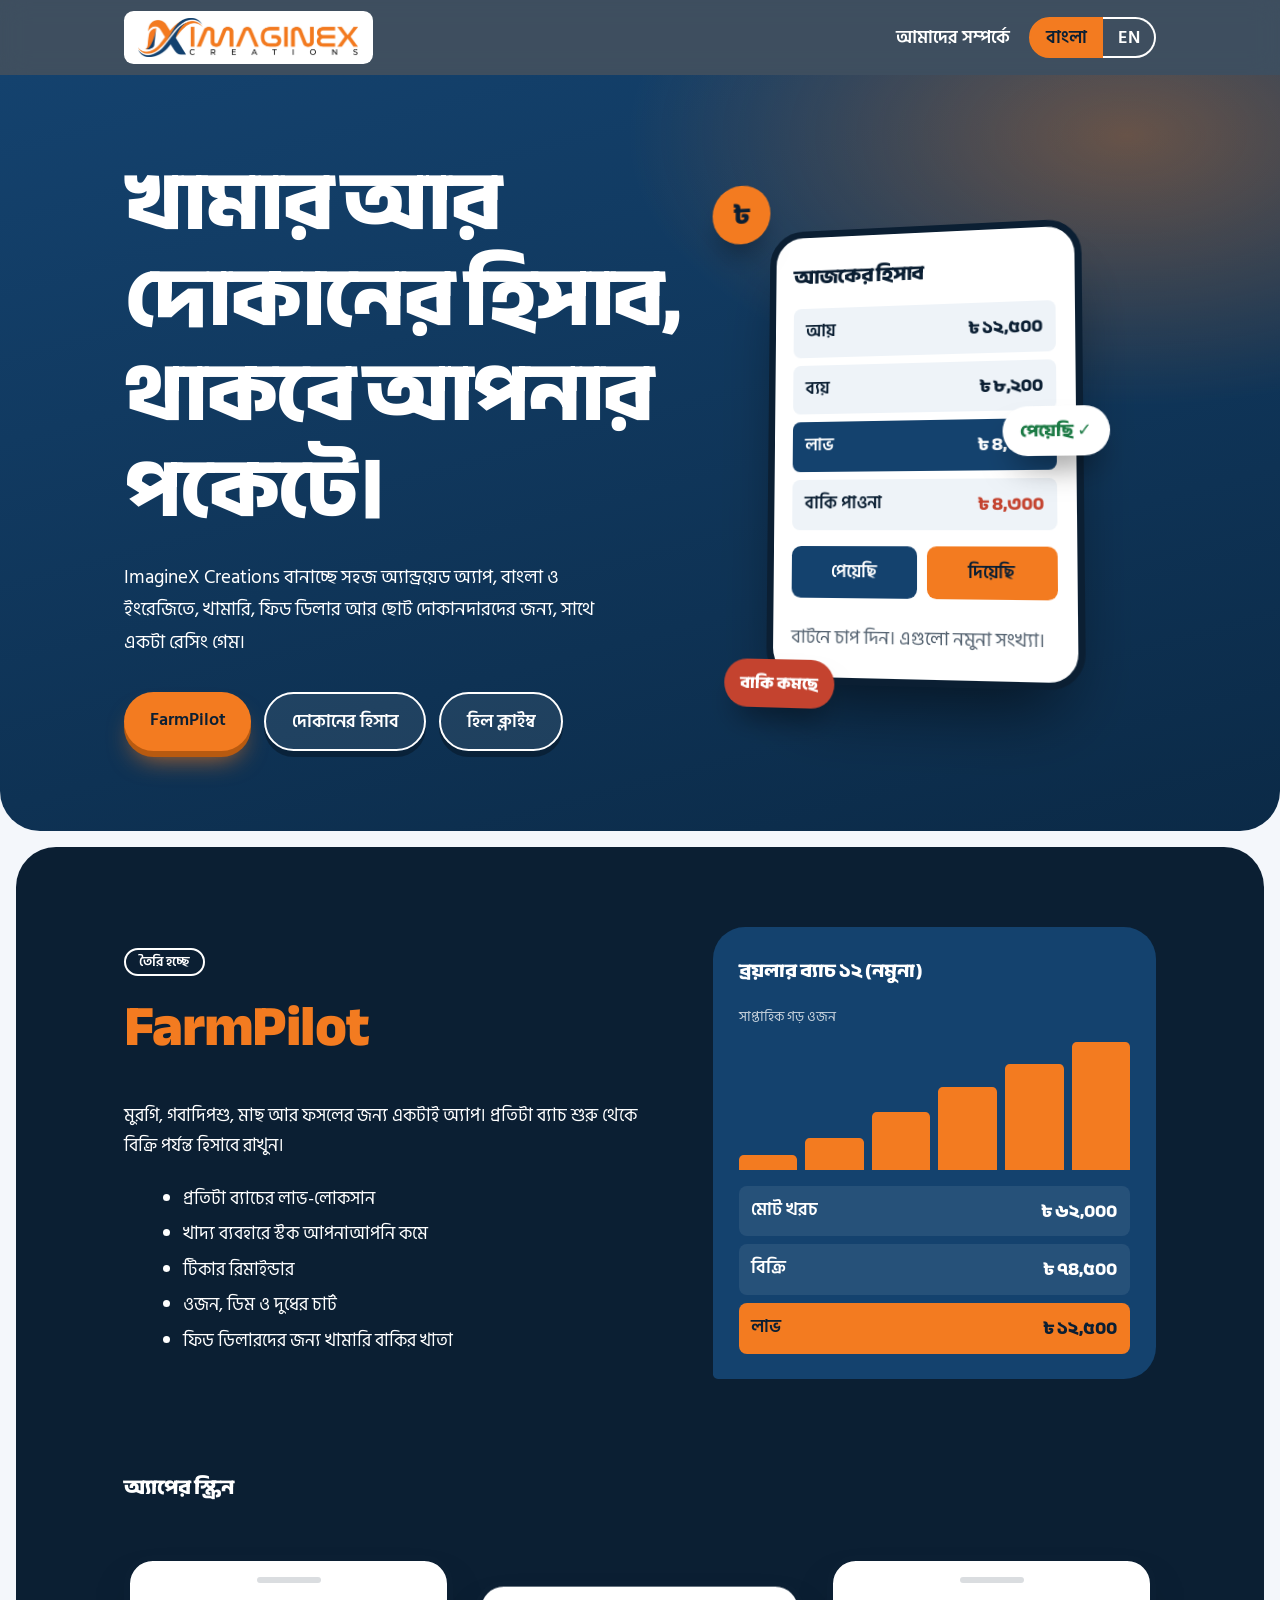
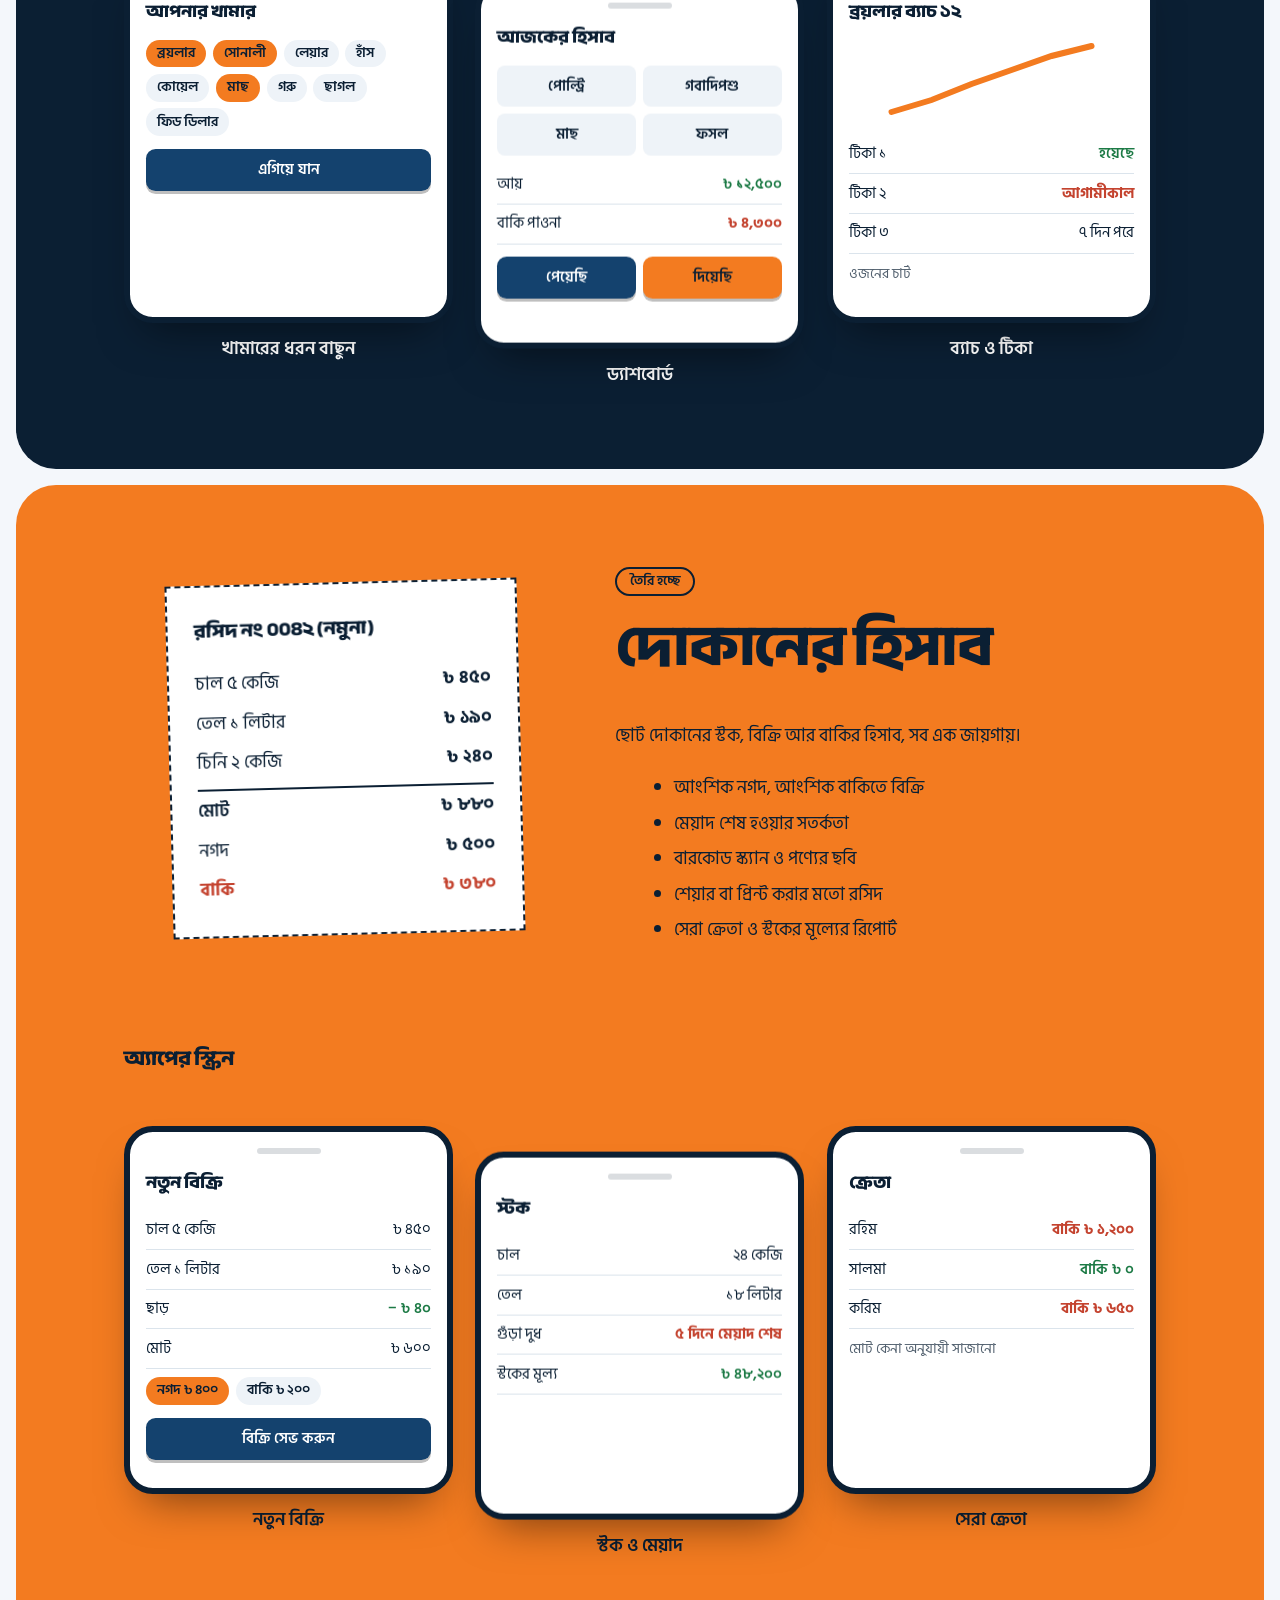
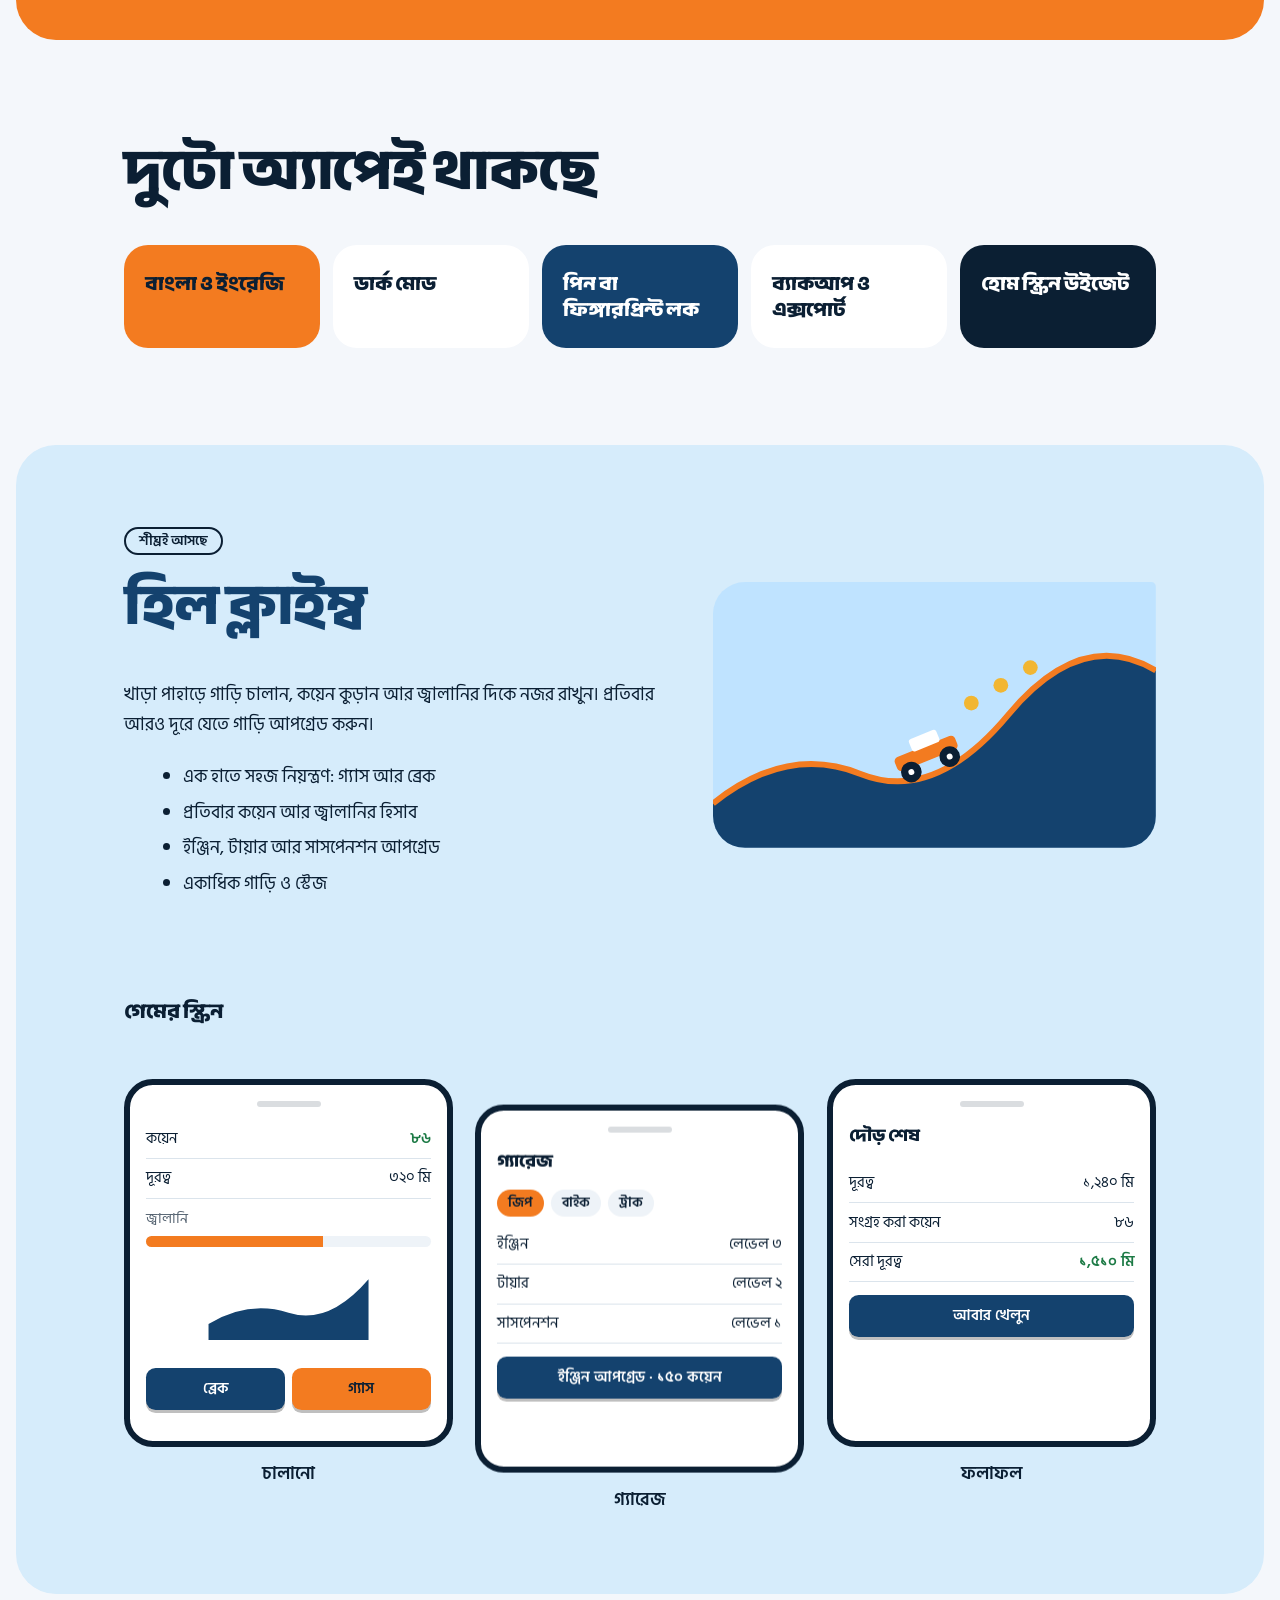
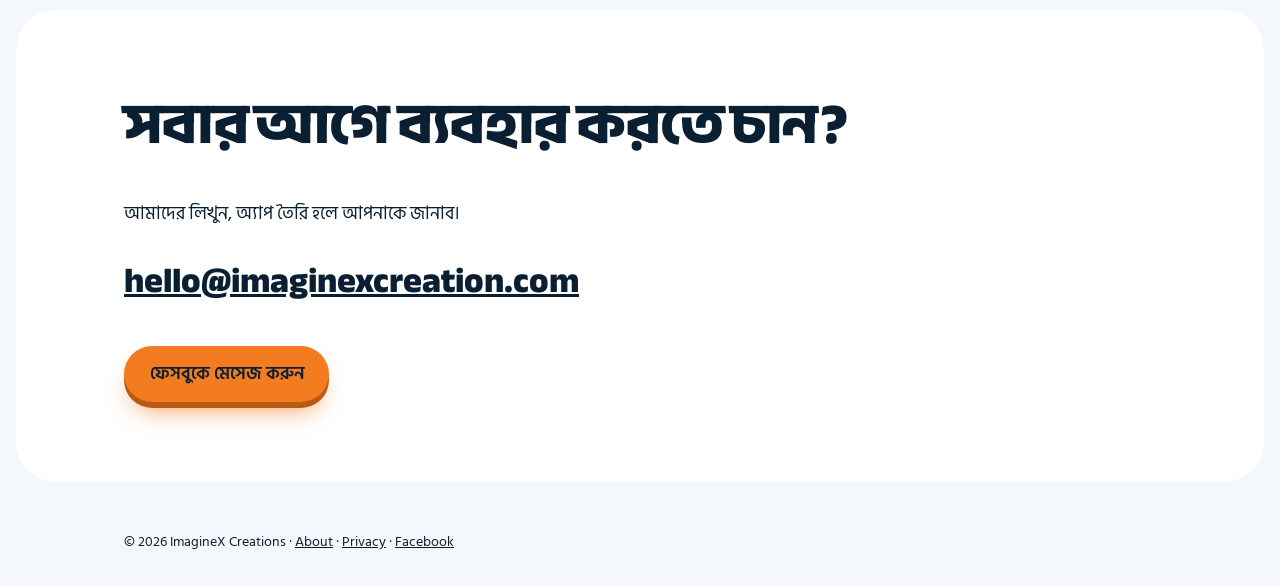
<file: index.html>
<!DOCTYPE html>
<html lang="bn">
<head>
<meta charset="utf-8">
<meta name="viewport" content="width=device-width, initial-scale=1">
<title>ImagineX Creations | Farm and shop apps in Bangla</title>
<meta name="description" content="ImagineX Creations builds simple Android apps in Bangla and English for farmers, feed dealers and small shopkeepers.">
<link rel="canonical" href="https://imaginexcreation.com/">
<meta property="og:type" content="website">
<meta property="og:site_name" content="ImagineX Creations">
<meta property="og:title" content="ImagineX Creations | Farm and shop apps in Bangla">
<meta property="og:description" content="ImagineX Creations builds simple Android apps in Bangla and English for farmers, feed dealers and small shopkeepers.">
<meta property="og:url" content="https://imaginexcreation.com/">
<meta property="og:image" content="https://imaginexcreation.com/og-image.png">
<meta name="twitter:card" content="summary_large_image">
<script type="application/ld+json">{"@context": "https://schema.org", "@type": "Organization", "name": "ImagineX Creations", "url": "https://imaginexcreation.com", "logo": "https://imaginexcreation.com/logo.png", "sameAs": ["https://www.facebook.com/profile.php?id=61564806579730"]}</script>
<link rel="icon" type="image/png" href="/favicon.png">
<link rel="apple-touch-icon" href="/icon-192.png">
<link rel="manifest" href="/site.webmanifest">
<meta name="theme-color" content="#14426e">
<link rel="preconnect" href="https://fonts.googleapis.com">
<link rel="preconnect" href="https://fonts.gstatic.com" crossorigin>
<link href="https://fonts.googleapis.com/css2?family=Anek+Bangla:wght@500;800&family=Hind+Siliguri:wght@400;600&display=swap" rel="stylesheet">
<link rel="stylesheet" href="style.css">
</head>
<body>
<a class="skip" href="#main">Skip to content</a>
<div class="top"><div class="wrap">
  <header>
   <a class="logo" href="#" aria-label="ImagineX Creations"><img src="logo.png" alt="ImagineX Creations"></a>
   <div class="hr"><a href="about.html" data-bn="আমাদের সম্পর্কে">About</a><div class="lang" role="group" aria-label="Language"><button id="bn" aria-pressed="true">বাংলা</button><button id="en" aria-pressed="false">EN</button></div></div>
  </header>
 </div></div>
<div class="hero" id="main">
 <div class="wrap">
  <div>
   <div>
    <h1 data-bn="খামার আর দোকানের হিসাব, থাকবে আপনার পকেটে।">Farm and shop accounts, in your pocket.</h1>
    <p data-bn="ImagineX Creations বানাচ্ছে সহজ অ্যান্ড্রয়েড অ্যাপ, বাংলা ও ইংরেজিতে, খামারি, ফিড ডিলার আর ছোট দোকানদারদের জন্য, সাথে একটা রেসিং গেম।">ImagineX Creations builds simple Android apps in Bangla and English for farmers, feed dealers and small shopkeepers, plus a racing game.</p>
    <div class="ctas"><a class="btn" href="#farmpilot">FarmPilot</a><a class="btn alt" href="#dokan" data-bn="দোকানের হিসাব">Dokaner Hisab</a><a class="btn alt" href="#hillclimb" data-bn="হিল ক্লাইম্ব">Hill Climb</a></div>
   </div>
   <div>
    <div class="stage"><div class="rig"><div class="phone">
     <h2 data-bn="আজকের হিসাব">Today</h2>
     <dl aria-live="polite">
      <div><dt data-bn="আয়">Income</dt><dd id="inc"></dd></div>
      <div><dt data-bn="ব্যয়">Expense</dt><dd id="exp"></dd></div>
      <div class="pf"><dt data-bn="লাভ">Profit</dt><dd id="pro"></dd></div>
      <div class="due"><dt data-bn="বাকি পাওনা">Due from customers</dt><dd id="due"></dd></div>
     </dl>
     <div class="acts"><button id="rec" data-bn="পেয়েছি">Received</button><button id="pay" data-bn="দিয়েছি">Paid</button></div>
     <p class="hint" data-bn="বাটনে চাপ দিন। এগুলো নমুনা সংখ্যা।">Tap the buttons. These are sample numbers.</p>
    </div>
     <div class="fl f1" aria-hidden="true">৳</div>
     <div class="fl f2" aria-hidden="true" data-bn="পেয়েছি ✓">Received ✓</div>
     <div class="fl f3" aria-hidden="true" data-bn="বাকি কমছে">Baki down</div>
    </div></div>
   </div>
  </div>
 </div>
</div>

<section id="farmpilot" class="pro farm">
 <div class="wrap split">
  <div>
   <span class="tag" data-bn="তৈরি হচ্ছে">In development</span>
   <h3 class="big">FarmPilot</h3>
   <p data-bn="মুরগি, গবাদিপশু, মাছ আর ফসলের জন্য একটাই অ্যাপ। প্রতিটা ব্যাচ শুরু থেকে বিক্রি পর্যন্ত হিসাবে রাখুন।">One app for poultry, livestock, fish and crops. Track every batch from the first day to the sale.</p>
   <ul class="feat">
    <li data-bn="প্রতিটা ব্যাচের লাভ-লোকসান">Profit and loss for each batch</li>
    <li data-bn="খাদ্য ব্যবহারে স্টক আপনাআপনি কমে">Feed use that reduces stock</li>
    <li data-bn="টিকার রিমাইন্ডার">Vaccine reminders</li>
    <li data-bn="ওজন, ডিম ও দুধের চার্ট">Weight, egg and milk charts</li>
    <li data-bn="ফিড ডিলারদের জন্য খামারি বাকির খাতা">Farmer baki ledger for feed dealers</li>
   </ul>
  </div>
  <div class="vis">
   <h4 data-bn="ব্রয়লার ব্যাচ ১২ (নমুনা)">Broiler batch 12 (sample)</h4>
   <p class="cap" data-bn="সাপ্তাহিক গড় ওজন">Average weight by week</p>
   <div class="bars" aria-hidden="true"><i style="height:12%"></i><i style="height:25%"></i><i style="height:45%"></i><i style="height:65%"></i><i style="height:83%"></i><i style="height:100%"></i></div>
   <dl>
    <div><dt data-bn="মোট খরচ">Total cost</dt><dd data-bn="৳ ৬২,০০০">৳ 62,000</dd></div>
    <div><dt data-bn="বিক্রি">Sales</dt><dd data-bn="৳ ৭৪,৫০০">৳ 74,500</dd></div>
    <div class="pf"><dt data-bn="লাভ">Profit</dt><dd data-bn="৳ ১২,৫০০">৳ 12,500</dd></div>
   </dl>
  </div>
  <h4 class="sub" data-bn="অ্যাপের স্ক্রিন">App screens</h4>
  <div class="screens">
   <figure><div class="scr"><h5 data-bn="আপনার খামার">Your farm</h5>
    <div class="chips"><span class="on" data-bn="ব্রয়লার">Broiler</span><span class="on" data-bn="সোনালী">Sonali</span><span data-bn="লেয়ার">Layer</span><span data-bn="হাঁস">Duck</span><span data-bn="কোয়েল">Quail</span><span class="on" data-bn="মাছ">Fish</span><span data-bn="গরু">Cattle</span><span data-bn="ছাগল">Goat</span><span data-bn="ফিড ডিলার">Feed dealer</span></div><span class="go" data-bn="এগিয়ে যান">Continue</span></div>
    <figcaption data-bn="খামারের ধরন বাছুন">Choose farm types</figcaption></figure>
   <figure><div class="scr"><h5 data-bn="আজকের হিসাব">Today</h5>
    <div class="tiles"><div data-bn="পোল্ট্রি">Poultry</div><div data-bn="গবাদিপশু">Livestock</div><div data-bn="মাছ">Fish</div><div data-bn="ফসল">Crops</div></div>
    <div class="li"><span data-bn="আয়">Income</span><span class="ok" data-bn="৳ ১২,৫০০">৳ 12,500</span></div><div class="li"><span data-bn="বাকি পাওনা">Due</span><span class="warn" data-bn="৳ ৪,৩০০">৳ 4,300</span></div>
    <div class="two"><span class="go" data-bn="পেয়েছি">Received</span><span class="go y" data-bn="দিয়েছি">Paid</span></div></div>
    <figcaption data-bn="ড্যাশবোর্ড">Dashboard</figcaption></figure>
   <figure><div class="scr"><h5 data-bn="ব্রয়লার ব্যাচ ১২">Broiler batch 12</h5>
    <svg viewBox="0 0 100 40" role="img" aria-label="Weight chart"><polyline points="0,36 20,30 40,22 60,15 80,8 100,3" fill="none" stroke="#f37b20" stroke-width="3" stroke-linecap="round"/></svg>
    <div class="li"><span data-bn="টিকা ১">Vaccine 1</span><span class="ok" data-bn="হয়েছে">Done</span></div><div class="li"><span data-bn="টিকা ২">Vaccine 2</span><span class="warn" data-bn="আগামীকাল">Tomorrow</span></div><div class="li"><span data-bn="টিকা ৩">Vaccine 3</span><span data-bn="৭ দিন পরে">In 7 days</span></div><p class="cap" data-bn="ওজনের চার্ট">Weight chart</p></div>
    <figcaption data-bn="ব্যাচ ও টিকা">Batch and vaccines</figcaption></figure>
  </div>
 </div>
</section>

<section id="dokan" class="pro dokan">
 <div class="wrap split">
  <div class="receipt">
   <h4 data-bn="রসিদ নং ০০৪২ (নমুনা)">Receipt no. 0042 (sample)</h4>
   <div class="row"><span data-bn="চাল ৫ কেজি">Rice 5 kg</span><b data-bn="৳ ৪৫০">৳ 450</b></div>
   <div class="row"><span data-bn="তেল ১ লিটার">Oil 1 L</span><b data-bn="৳ ১৯০">৳ 190</b></div>
   <div class="row"><span data-bn="চিনি ২ কেজি">Sugar 2 kg</span><b data-bn="৳ ২৪০">৳ 240</b></div>
   <div class="row tot"><span data-bn="মোট">Total</span><b data-bn="৳ ৮৮০">৳ 880</b></div>
   <div class="row"><span data-bn="নগদ">Paid in cash</span><b data-bn="৳ ৫০০">৳ 500</b></div>
   <div class="row due"><span data-bn="বাকি">Baki</span><b data-bn="৳ ৩৮০">৳ 380</b></div>
  </div>
  <div>
   <span class="tag" data-bn="তৈরি হচ্ছে">In development</span>
   <h3 class="big" data-bn="দোকানের হিসাব">Dokaner Hisab</h3>
   <p data-bn="ছোট দোকানের স্টক, বিক্রি আর বাকির হিসাব, সব এক জায়গায়।">Stock, sales and baki for a small shop, all in one place.</p>
   <ul class="feat">
    <li data-bn="আংশিক নগদ, আংশিক বাকিতে বিক্রি">Part cash, part baki sales</li>
    <li data-bn="মেয়াদ শেষ হওয়ার সতর্কতা">Expiry date alerts</li>
    <li data-bn="বারকোড স্ক্যান ও পণ্যের ছবি">Barcode scan and product photos</li>
    <li data-bn="শেয়ার বা প্রিন্ট করার মতো রসিদ">Receipts you can share or print</li>
    <li data-bn="সেরা ক্রেতা ও স্টকের মূল্যের রিপোর্ট">Best customers and stock value report</li>
   </ul>
  </div>
  <h4 class="sub" data-bn="অ্যাপের স্ক্রিন">App screens</h4>
  <div class="screens">
   <figure><div class="scr"><h5 data-bn="নতুন বিক্রি">New sale</h5>
    <div class="li"><span data-bn="চাল ৫ কেজি">Rice 5 kg</span><span data-bn="৳ ৪৫০">৳ 450</span></div><div class="li"><span data-bn="তেল ১ লিটার">Oil 1 L</span><span data-bn="৳ ১৯০">৳ 190</span></div><div class="li"><span data-bn="ছাড়">Discount</span><span class="ok" data-bn="− ৳ ৪০">− ৳ 40</span></div><div class="li"><span data-bn="মোট">Total</span><span data-bn="৳ ৬০০">৳ 600</span></div>
    <div class="chips"><span class="on" data-bn="নগদ ৳ ৪০০">Cash ৳ 400</span><span data-bn="বাকি ৳ ২০০">Baki ৳ 200</span></div><span class="go" data-bn="বিক্রি সেভ করুন">Save sale</span></div>
    <figcaption data-bn="নতুন বিক্রি">New sale</figcaption></figure>
   <figure><div class="scr"><h5 data-bn="স্টক">Stock</h5>
    <div class="li"><span data-bn="চাল">Rice</span><span data-bn="২৪ কেজি">24 kg</span></div><div class="li"><span data-bn="তেল">Oil</span><span data-bn="১৮ লিটার">18 L</span></div><div class="li"><span data-bn="গুঁড়া দুধ">Milk powder</span><span class="warn" data-bn="৫ দিনে মেয়াদ শেষ">Expires in 5 days</span></div><div class="li"><span data-bn="স্টকের মূল্য">Stock value</span><span class="ok" data-bn="৳ ৪৮,২০০">৳ 48,200</span></div></div>
    <figcaption data-bn="স্টক ও মেয়াদ">Stock and expiry</figcaption></figure>
   <figure><div class="scr"><h5 data-bn="ক্রেতা">Customers</h5>
    <div class="li"><span data-bn="রহিম">Rahim</span><span class="warn" data-bn="বাকি ৳ ১,২০০">Baki ৳ 1,200</span></div><div class="li"><span data-bn="সালমা">Salma</span><span class="ok" data-bn="বাকি ৳ ০">Baki ৳ 0</span></div><div class="li"><span data-bn="করিম">Karim</span><span class="warn" data-bn="বাকি ৳ ৬৫০">Baki ৳ 650</span></div><p class="cap" data-bn="মোট কেনা অনুযায়ী সাজানো">Sorted by total purchases</p></div>
    <figcaption data-bn="সেরা ক্রেতা">Best customers</figcaption></figure>
  </div>
 </div>
</section>

<section class="both">
 <div class="wrap">
  <h3 class="big" data-bn="দুটো অ্যাপেই থাকছে">In both apps</h3>
  <ul>
   <li data-bn="বাংলা ও ইংরেজি">Bangla and English</li>
   <li data-bn="ডার্ক মোড">Dark mode</li>
   <li data-bn="পিন বা ফিঙ্গারপ্রিন্ট লক">PIN or fingerprint lock</li>
   <li data-bn="ব্যাকআপ ও এক্সপোর্ট">Backup and export</li>
   <li data-bn="হোম স্ক্রিন উইজেট">Home screen widget</li>
  </ul>
 </div>
</section>

<section id="hillclimb" class="pro game">
 <div class="wrap split">
  <div>
   <span class="tag" data-bn="শীঘ্রই আসছে">Coming soon</span>
   <h3 class="big" data-bn="হিল ক্লাইম্ব">Hill Climb</h3>
   <p data-bn="খাড়া পাহাড়ে গাড়ি চালান, কয়েন কুড়ান আর জ্বালানির দিকে নজর রাখুন। প্রতিবার আরও দূরে যেতে গাড়ি আপগ্রেড করুন।">Drive up steep hills, collect coins and keep an eye on your fuel. Upgrade your vehicle to go further on every run.</p>
   <ul class="feat">
    <li data-bn="এক হাতে সহজ নিয়ন্ত্রণ: গ্যাস আর ব্রেক">Simple one-hand controls: gas and brake</li><li data-bn="প্রতিবার কয়েন আর জ্বালানির হিসাব">Coins and fuel to manage on every run</li><li data-bn="ইঞ্জিন, টায়ার আর সাসপেনশন আপগ্রেড">Upgrade engine, tires and suspension</li><li data-bn="একাধিক গাড়ি ও স্টেজ">Several vehicles and stages</li>
   </ul>
  </div>
  <div><svg class="scene" viewBox="0 0 300 180" role="img" aria-label="Hill Climb scene">
    <rect width="300" height="180" fill="#bfe3ff"/>
    <path d="M0 150 Q50 110 100 130 T200 90 T300 60 V180 H0Z" fill="#14426e"/>
    <path d="M0 150 Q50 110 100 130 T200 90 T300 60" fill="none" stroke="#f37b20" stroke-width="4"/>
    <circle cx="175" cy="82" r="5" fill="#f2b632"/><circle cx="195" cy="70" r="5" fill="#f2b632"/><circle cx="215" cy="58" r="5" fill="#f2b632"/>
    <g transform="translate(150 130) rotate(-22)"><rect x="-22" y="-20" width="44" height="10" rx="3" fill="#f37b20"/><rect x="-8" y="-28" width="20" height="9" rx="2" fill="#fff"/><circle cx="-14" cy="-7" r="7" fill="#0b1f33"/><circle cx="14" cy="-7" r="7" fill="#0b1f33"/><circle cx="-14" cy="-7" r="2" fill="#fff"/><circle cx="14" cy="-7" r="2" fill="#fff"/></g>
   </svg></div>
  <h4 class="sub" data-bn="গেমের স্ক্রিন">Game screens</h4>
  <div class="screens">
   <figure><div class="scr">
    <div class="li"><span data-bn="কয়েন">Coins</span><span class="ok" data-bn="৮৬">86</span></div><div class="li"><span data-bn="দূরত্ব">Distance</span><span data-bn="৩২০ মি">320 m</span></div>
    <p class="cap" data-bn="জ্বালানি">Fuel</p><div class="bar"><i style="width:62%"></i></div>
    <svg viewBox="0 0 100 50" aria-hidden="true"><path d="M0 40 Q25 25 50 33 T100 12 V50 H0Z" fill="#14426e"/></svg>
    <div class="two"><span class="go" data-bn="ব্রেক">Brake</span><span class="go y" data-bn="গ্যাস">Gas</span></div></div>
    <figcaption data-bn="চালানো">Driving</figcaption></figure>
   <figure><div class="scr"><h5 data-bn="গ্যারেজ">Garage</h5>
    <div class="chips"><span class="on" data-bn="জিপ">Jeep</span><span data-bn="বাইক">Bike</span><span data-bn="ট্রাক">Truck</span></div>
    <div class="li"><span data-bn="ইঞ্জিন">Engine</span><span data-bn="লেভেল ৩">Level 3</span></div><div class="li"><span data-bn="টায়ার">Tires</span><span data-bn="লেভেল ২">Level 2</span></div><div class="li"><span data-bn="সাসপেনশন">Suspension</span><span data-bn="লেভেল ১">Level 1</span></div>
    <span class="go" data-bn="ইঞ্জিন আপগ্রেড · ১৫০ কয়েন">Upgrade engine · 150 coins</span></div>
    <figcaption data-bn="গ্যারেজ">Garage</figcaption></figure>
   <figure><div class="scr"><h5 data-bn="দৌড় শেষ">Run over</h5>
    <div class="li"><span data-bn="দূরত্ব">Distance</span><span data-bn="১,২৪০ মি">1,240 m</span></div><div class="li"><span data-bn="সংগ্রহ করা কয়েন">Coins collected</span><span data-bn="৮৬">86</span></div><div class="li"><span data-bn="সেরা দূরত্ব">Best distance</span><span class="ok" data-bn="১,৫১০ মি">1,510 m</span></div>
    <span class="go" data-bn="আবার খেলুন">Play again</span></div>
    <figcaption data-bn="ফলাফল">Results</figcaption></figure>
  </div>
 </div>
</section>

<section id="contact" class="contact">
 <div class="wrap">
  <h3 class="big" data-bn="সবার আগে ব্যবহার করতে চান?">Want to try it first?</h3>
  <p data-bn="আমাদের লিখুন, অ্যাপ তৈরি হলে আপনাকে জানাব।">Write to us and we will tell you when the apps are ready.</p>
  <a class="mail" href="mailto:hello@imaginexcreation.com">hello@imaginexcreation.com</a>
  <div><a class="btn" href="https://www.facebook.com/profile.php?id=61564806579730" target="_blank" rel="noopener" data-bn="ফেসবুকে মেসেজ করুন">Message us on Facebook</a></div>
 </div>
</section>

<footer><div class="wrap">© <span id="y">2026</span> ImagineX Creations · <a href="about.html">About</a> · <a href="privacy.html">Privacy</a> · <a href="https://www.facebook.com/profile.php?id=61564806579730" target="_blank" rel="noopener">Facebook</a></div></footer>

<script src="script.js" defer></script>
</body>
</html>
</file>
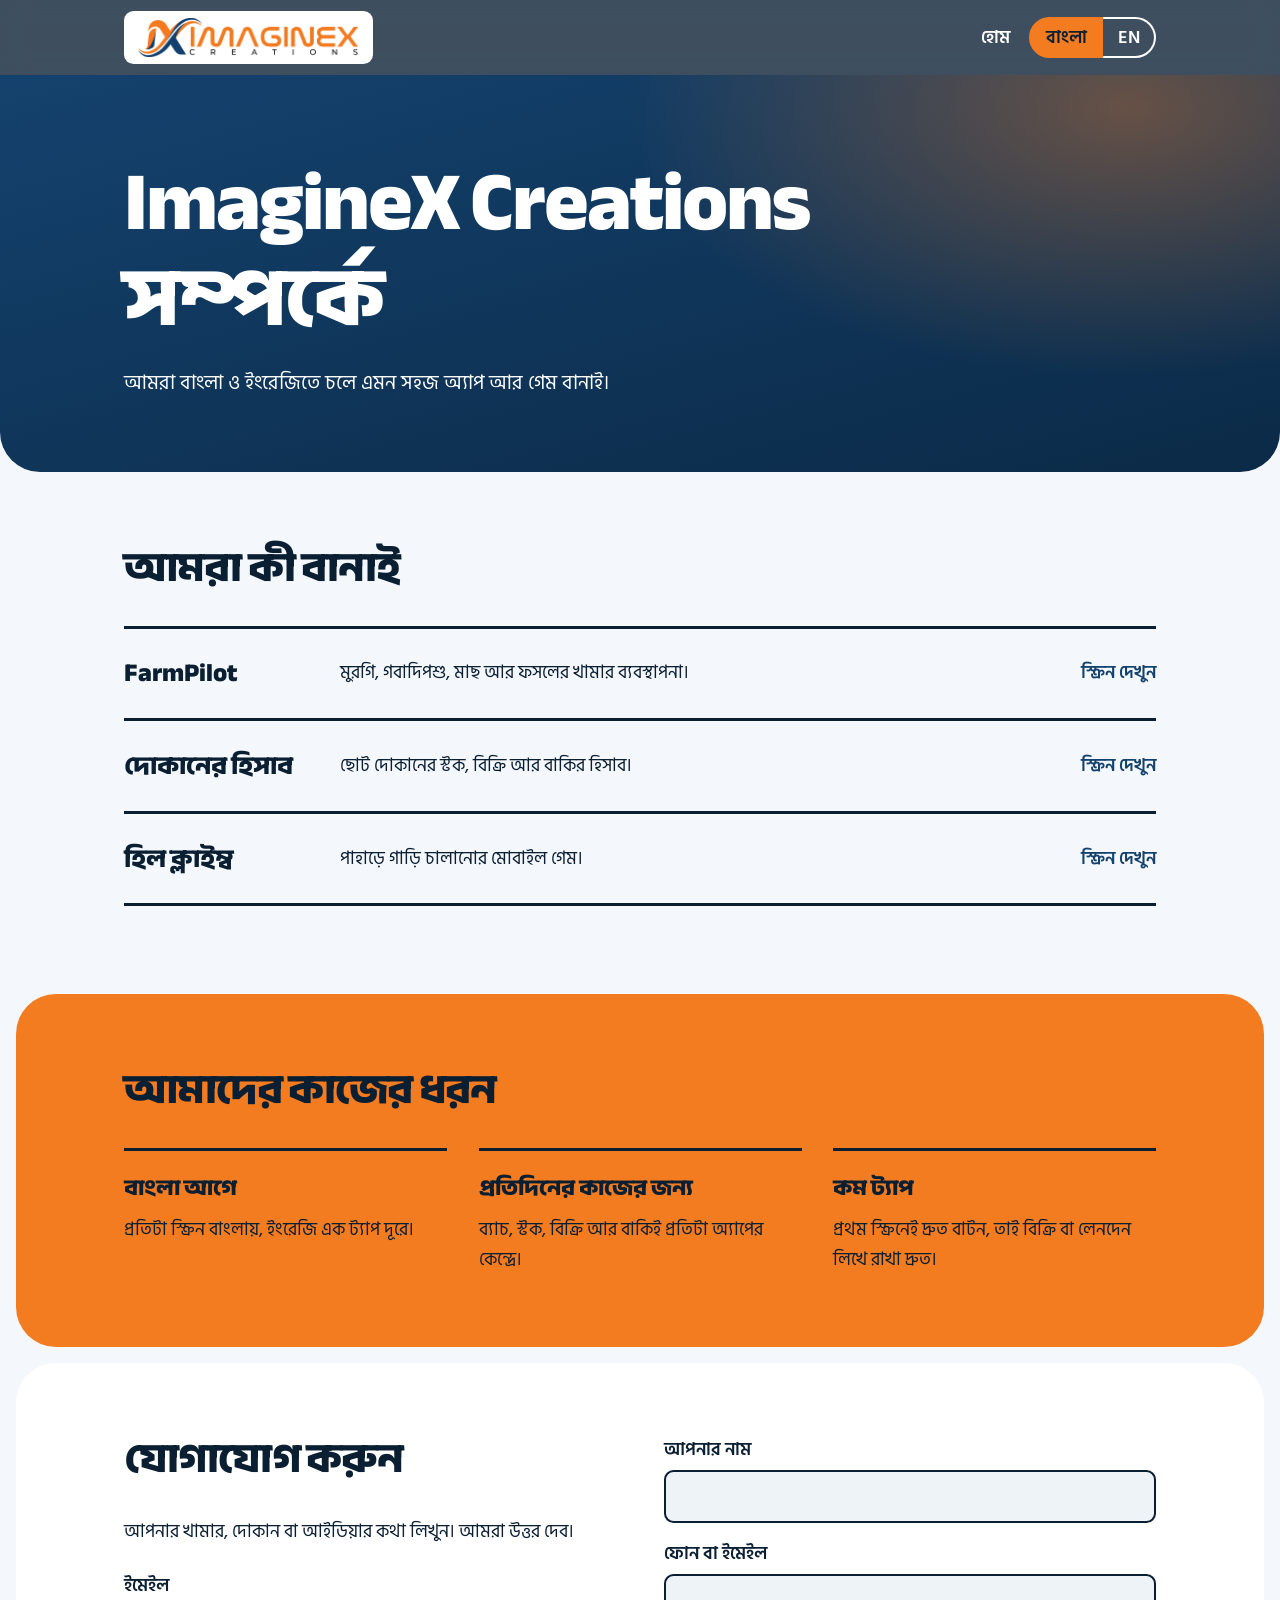
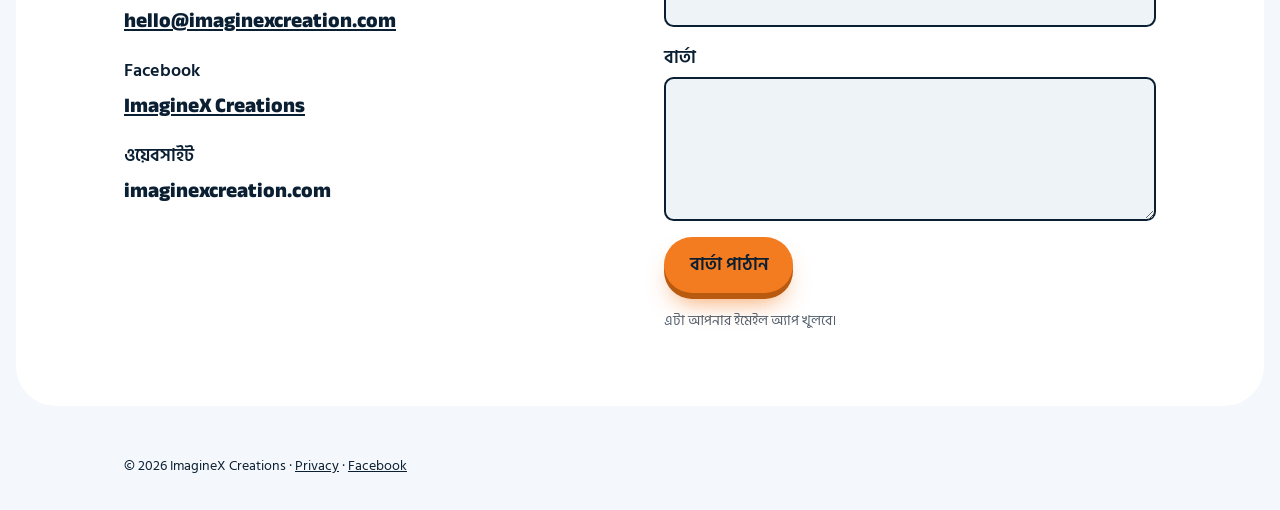
<file: about.html>
<!DOCTYPE html>
<html lang="bn">
<head>
<meta charset="utf-8">
<meta name="viewport" content="width=device-width, initial-scale=1">
<title>About and contact | ImagineX Creations</title>
<meta name="description" content="About ImagineX Creations: simple Bangla and English apps and games. Contact us by email or Facebook.">
<link rel="canonical" href="https://imaginexcreation.com/about.html">
<meta property="og:type" content="website">
<meta property="og:site_name" content="ImagineX Creations">
<meta property="og:title" content="About and contact | ImagineX Creations">
<meta property="og:description" content="About ImagineX Creations: simple Bangla and English apps and games. Contact us by email or Facebook.">
<meta property="og:url" content="https://imaginexcreation.com/about.html">
<meta property="og:image" content="https://imaginexcreation.com/og-image.png">
<meta name="twitter:card" content="summary_large_image">
<link rel="icon" type="image/png" href="/favicon.png">
<link rel="apple-touch-icon" href="/icon-192.png">
<link rel="manifest" href="/site.webmanifest">
<meta name="theme-color" content="#14426e">
<link rel="preconnect" href="https://fonts.googleapis.com">
<link rel="preconnect" href="https://fonts.gstatic.com" crossorigin>
<link href="https://fonts.googleapis.com/css2?family=Anek+Bangla:wght@500;800&family=Hind+Siliguri:wght@400;600&display=swap" rel="stylesheet">
<link rel="stylesheet" href="about.css">
</head>
<body>
<a class="skip" href="#main">Skip to content</a>
<div class="top"><div class="wrap">
  <header>
   <a class="logo" href="index.html" aria-label="ImagineX Creations"><img src="logo.png" alt="ImagineX Creations"></a>
   <div class="hr">
    <a href="index.html" data-bn="হোম">Home</a>
    <div class="lang" role="group" aria-label="Language"><button id="bn" aria-pressed="true">বাংলা</button><button id="en" aria-pressed="false">EN</button></div>
   </div>
  </header>
 </div></div>
<div class="hero" id="main">
 <div class="wrap">
  <h1 data-bn="ImagineX Creations সম্পর্কে">About ImagineX Creations</h1>
  <p class="lead" data-bn="আমরা বাংলা ও ইংরেজিতে চলে এমন সহজ অ্যাপ আর গেম বানাই।">We make simple apps and games that work in Bangla and English.</p>
 </div>
</div>

<section>
 <div class="wrap">
  <h2 data-bn="আমরা কী বানাই">What we build</h2>
  <div class="proj">
   <a href="index.html#farmpilot"><b>FarmPilot</b><span data-bn="মুরগি, গবাদিপশু, মাছ আর ফসলের খামার ব্যবস্থাপনা।">Farm management for poultry, livestock, fish and crops.</span><span data-bn="স্ক্রিন দেখুন">See screens</span></a>
   <a href="index.html#dokan"><b data-bn="দোকানের হিসাব">Dokaner Hisab</b><span data-bn="ছোট দোকানের স্টক, বিক্রি আর বাকির হিসাব।">Stock, sales and baki for small shops.</span><span data-bn="স্ক্রিন দেখুন">See screens</span></a>
   <a href="index.html#hillclimb"><b data-bn="হিল ক্লাইম্ব">Hill Climb</b><span data-bn="পাহাড়ে গাড়ি চালানোর মোবাইল গেম।">A mobile driving game on steep hills.</span><span data-bn="স্ক্রিন দেখুন">See screens</span></a>
  </div>
 </div>
</section>

<section class="how">
 <div class="wrap">
  <h2 data-bn="আমাদের কাজের ধরন">How we work</h2>
  <div class="cols">
   <div><h3 data-bn="বাংলা আগে">Bangla first</h3><p data-bn="প্রতিটা স্ক্রিন বাংলায়, ইংরেজি এক ট্যাপ দূরে।">Every screen is written in Bangla, with English one tap away.</p></div>
   <div><h3 data-bn="প্রতিদিনের কাজের জন্য">Made for daily work</h3><p data-bn="ব্যাচ, স্টক, বিক্রি আর বাকিই প্রতিটা অ্যাপের কেন্দ্রে।">Batches, stock, sales and baki are the center of each app.</p></div>
   <div><h3 data-bn="কম ট্যাপ">Few taps</h3><p data-bn="প্রথম স্ক্রিনেই দ্রুত বাটন, তাই বিক্রি বা লেনদেন লিখে রাখা দ্রুত।">Quick actions on the first screen, so recording a sale or payment is fast.</p></div>
  </div>
 </div>
</section>

<section id="contact" class="contact">
 <div class="wrap cgrid">
  <div class="info">
   <h2 data-bn="যোগাযোগ করুন">Contact us</h2>
   <p data-bn="আপনার খামার, দোকান বা আইডিয়ার কথা লিখুন। আমরা উত্তর দেব।">Tell us about your farm, shop or idea. We will write back.</p>
   <dl>
    <div><dt data-bn="ইমেইল">Email</dt><dd><a href="mailto:hello@imaginexcreation.com">hello@imaginexcreation.com</a></dd></div>
    <div><dt>Facebook</dt><dd><a href="https://www.facebook.com/profile.php?id=61564806579730" target="_blank" rel="noopener">ImagineX Creations</a></dd></div>
    <div><dt data-bn="ওয়েবসাইট">Website</dt><dd>imaginexcreation.com</dd></div>
   </dl>
  </div>
  <form id="f">
   <label><span data-bn="আপনার নাম">Your name</span><input id="n" required></label>
   <label><span data-bn="ফোন বা ইমেইল">Phone or email</span><input id="c" required></label>
   <label><span data-bn="বার্তা">Message</span><textarea id="m" required></textarea></label>
   <button class="btn" type="submit" data-bn="বার্তা পাঠান">Send message</button>
   <p class="hint" data-bn="এটা আপনার ইমেইল অ্যাপ খুলবে।">This opens your email app.</p>
  </form>
 </div>
</section>

<footer><div class="wrap">© <span id="y">2026</span> ImagineX Creations · <a href="privacy.html">Privacy</a> · <a href="https://www.facebook.com/profile.php?id=61564806579730" target="_blank" rel="noopener">Facebook</a></div></footer>

<script src="about.js" defer></script>
</body>
</html>
</file>
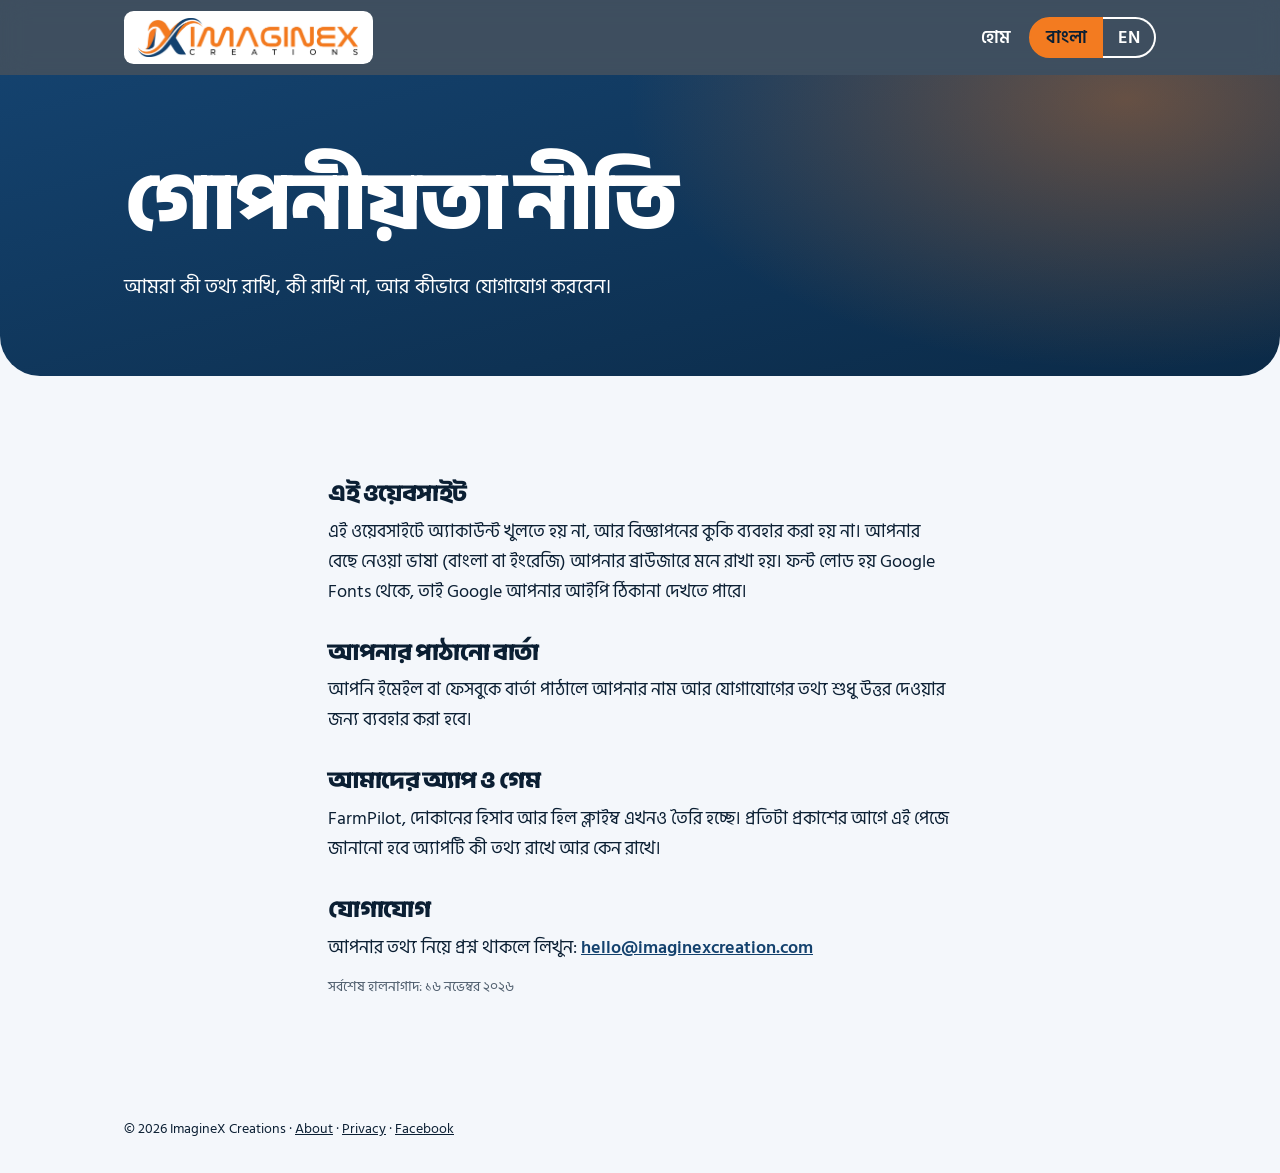
<file: privacy.html>
<!DOCTYPE html>
<html lang="bn">
<head>
<meta charset="utf-8">
<meta name="viewport" content="width=device-width, initial-scale=1">
<title>Privacy policy | ImagineX Creations</title>
<meta name="description" content="How ImagineX Creations handles data on this website and in its apps.">
<link rel="canonical" href="https://imaginexcreation.com/privacy.html">
<meta property="og:type" content="website">
<meta property="og:site_name" content="ImagineX Creations">
<meta property="og:title" content="Privacy policy | ImagineX Creations">
<meta property="og:description" content="How ImagineX Creations handles data on this website and in its apps.">
<meta property="og:url" content="https://imaginexcreation.com/privacy.html">
<meta property="og:image" content="https://imaginexcreation.com/og-image.png">
<meta name="twitter:card" content="summary_large_image">
<link rel="icon" type="image/png" href="/favicon.png">
<link rel="apple-touch-icon" href="/icon-192.png">
<link rel="manifest" href="/site.webmanifest">
<meta name="theme-color" content="#14426e">
<link rel="preconnect" href="https://fonts.googleapis.com">
<link rel="preconnect" href="https://fonts.gstatic.com" crossorigin>
<link href="https://fonts.googleapis.com/css2?family=Anek+Bangla:wght@500;800&family=Hind+Siliguri:wght@400;600&display=swap" rel="stylesheet">
<link rel="stylesheet" href="about.css">
</head>
<body>
<a class="skip" href="#main">Skip to content</a>
<div class="top"><div class="wrap">
  <header>
   <a class="logo" href="index.html" aria-label="ImagineX Creations"><img src="logo.png" alt="ImagineX Creations"></a>
   <div class="hr">
    <a href="index.html" data-bn="হোম">Home</a>
    <div class="lang" role="group" aria-label="Language"><button id="bn" aria-pressed="true">বাংলা</button><button id="en" aria-pressed="false">EN</button></div>
   </div>
  </header>
 </div></div>
<div class="hero" id="main">
 <div class="wrap">
  <h1 data-bn="গোপনীয়তা নীতি">Privacy policy</h1>
  <p class="lead" data-bn="আমরা কী তথ্য রাখি, কী রাখি না, আর কীভাবে যোগাযোগ করবেন।">What we collect, what we do not, and how to reach us.</p>
 </div>
</div>
<section>
 <div class="wrap prose">
  <h2 data-bn="এই ওয়েবসাইট">This website</h2>
  <p data-bn="এই ওয়েবসাইটে অ্যাকাউন্ট খুলতে হয় না, আর বিজ্ঞাপনের কুকি ব্যবহার করা হয় না। আপনার বেছে নেওয়া ভাষা (বাংলা বা ইংরেজি) আপনার ব্রাউজারে মনে রাখা হয়। ফন্ট লোড হয় Google Fonts থেকে, তাই Google আপনার আইপি ঠিকানা দেখতে পারে।">You do not need an account to use this website, and it does not use advertising cookies. Your language choice (Bangla or English) is remembered in your own browser. Fonts load from Google Fonts, so Google may see your IP address.</p>
  <h2 data-bn="আপনার পাঠানো বার্তা">Messages you send us</h2>
  <p data-bn="আপনি ইমেইল বা ফেসবুকে বার্তা পাঠালে আপনার নাম আর যোগাযোগের তথ্য শুধু উত্তর দেওয়ার জন্য ব্যবহার করা হবে।">If you send us a message by email or Facebook, we use your name and contact details only to reply to you.</p>
  <h2 data-bn="আমাদের অ্যাপ ও গেম">Our apps and game</h2>
  <p data-bn="FarmPilot, দোকানের হিসাব আর হিল ক্লাইম্ব এখনও তৈরি হচ্ছে। প্রতিটা প্রকাশের আগে এই পেজে জানানো হবে অ্যাপটি কী তথ্য রাখে আর কেন রাখে।">FarmPilot, Dokaner Hisab and Hill Climb are still in development. Before each one is released, this page will explain what data the app stores and why.</p>
  <h2 data-bn="যোগাযোগ">Contact</h2>
  <p><span data-bn="আপনার তথ্য নিয়ে প্রশ্ন থাকলে লিখুন:">For questions about your data, write to</span> <a href="mailto:hello@imaginexcreation.com">hello@imaginexcreation.com</a></p>
  <p class="hint" data-bn="সর্বশেষ হালনাগাদ: ১৬ নভেম্বর ২০২৬">Last updated: 16 November 2026</p>
 </div>
</section>
<footer><div class="wrap">© <span id="y">2026</span> ImagineX Creations · <a href="about.html">About</a> · <a href="privacy.html">Privacy</a> · <a href="https://www.facebook.com/profile.php?id=61564806579730" target="_blank" rel="noopener">Facebook</a></div></footer>
<script src="about.js" defer></script>
</body>
</html>
</file>
<file: style.css>
:root{--ink:#0b1f33;--paddy:#14426e;--mist:#eef3f8;--sun:#f37b20;--brick:#c4432f;--white:#fff;
--display:"Anek Bangla","Arial Black",system-ui,sans-serif;--body:"Hind Siliguri",system-ui,-apple-system,"Segoe UI",sans-serif}
*{box-sizing:border-box;margin:0}
html{scroll-behavior:smooth}
body{font-family:var(--body);background:var(--mist);color:var(--ink);line-height:1.7;font-size:1.1rem}
a{color:inherit}
button{font:inherit;cursor:pointer}
:focus-visible{outline:3px solid var(--sun);outline-offset:3px}
.wrap{max-width:1080px;margin:0 auto;padding:0 1.5rem}
header{display:flex;justify-content:space-between;align-items:center;padding:1.25rem 0}
.logo{display:inline-flex;background:var(--white);padding:.45rem .9rem;border-radius:.6rem}.logo img{height:2.4rem;width:auto;display:block}
.lang button{background:none;border:2px solid var(--white);color:var(--white);padding:.2rem .9rem;font-weight:600}
.lang button:first-child{border-radius:999px 0 0 999px}
.lang button:last-child{border-radius:0 999px 999px 0;border-left:0}
.lang [aria-pressed=true]{background:var(--sun);border-color:var(--sun);color:var(--ink)}
.hero{background:var(--paddy);color:var(--white);padding-bottom:5rem}
.hero .wrap>div{display:grid;grid-template-columns:1.2fr .8fr;gap:3rem;align-items:center;padding-top:3rem}
h1{font:800 clamp(2.4rem,6vw,4.4rem)/1.15 var(--display)}
.hero p{margin-top:1.5rem;max-width:32rem;font-size:1.2rem}
.btn{display:inline-block;margin-top:2rem;background:var(--sun);color:var(--ink);padding:.8rem 1.6rem;border-radius:999px;font-weight:600;text-decoration:none}
.btn:hover{background:var(--white)}
.phone{background:var(--white);color:var(--ink);border:7px solid var(--ink);border-radius:2.2rem;padding:1.4rem 1.2rem;max-width:20rem;justify-self:center;width:100%}
.phone h2{font:800 1.3rem var(--display);margin-bottom:.8rem}
dl{display:grid;gap:.5rem}
dl div{display:flex;justify-content:space-between;padding:.55rem .8rem;background:var(--mist);border-radius:.5rem}
dt{font-weight:600}
dd{font:800 1.1rem var(--display)}
.pf{background:var(--paddy)!important;color:var(--white)}
.due dd{color:var(--brick)}
.acts{display:flex;gap:.6rem;margin-top:1rem}
.acts button{flex:1;border:0;padding:.7rem;border-radius:.6rem;font-weight:600}
#rec{background:var(--paddy);color:var(--white)}
#pay{background:var(--sun);color:var(--ink)}
.acts button:active{transform:scale(.97)}
.hint{font-size:.9rem;margin-top:.8rem;opacity:.7}
section{padding:5rem 0}
h3.big{font:800 clamp(1.8rem,4vw,2.8rem)/1.2 var(--display);margin-bottom:2.5rem}
.apps{display:grid;grid-template-columns:1.1fr .9fr;gap:1.2rem}
.app{padding:2.2rem}
.app h4{font:800 2rem/1.2 var(--display);margin-bottom:.5rem}
.app ul{margin:1.2rem 0 0 1.2rem}
.app li{margin-bottom:.3rem}
.farm{background:var(--ink);color:var(--white);border-radius:2rem 2rem 2rem .3rem}
.shop{background:var(--sun);border-radius:.3rem 2rem 2rem 2rem}
.tag{display:inline-block;border:2px solid currentColor;border-radius:999px;padding:0 .8rem;font-size:.9rem;font-weight:600;margin-bottom:1rem}
.both{background:var(--white)}
.both ul{list-style:none;padding:0;display:flex;flex-wrap:wrap;gap:.7rem}
.both li{background:var(--mist);padding:.4rem 1.1rem;border-radius:999px;font-weight:600}
.contact p{max-width:34rem;margin-bottom:1.2rem}
.mail{font:800 clamp(1.3rem,4vw,2.2rem) var(--display)}
footer{padding:2rem 0;font-size:.9rem}
@media(max-width:820px){.hero .wrap>div,.apps{grid-template-columns:1fr}}
@media(prefers-reduced-motion:reduce){html{scroll-behavior:auto}.acts button:active{transform:none}}
.ctas{display:flex;flex-wrap:wrap;gap:.8rem;margin-top:2rem}
.ctas .btn{margin-top:0}
.btn.alt{background:none;border:2px solid var(--white);color:var(--white)}
.btn.alt:hover{background:var(--white);color:var(--paddy)}
.pro{padding:5rem 0}
.split{display:grid;grid-template-columns:1.1fr .9fr;gap:3rem;align-items:center}
.pro p{max-width:34rem}
.feat{margin:1.4rem 0 0 1.2rem}
.feat li{margin-bottom:.35rem}
.vis h4,.receipt h4{font:800 1.2rem var(--display);margin-bottom:1rem}
.farm{background:var(--ink);color:var(--white)}
.farm .big{color:var(--sun)}
.farm .vis{background:#14426e;border-radius:2rem 2rem 2rem .3rem;padding:1.6rem}
.cap{font-size:.9rem;opacity:.75;margin-bottom:.8rem}
.bars{display:flex;align-items:flex-end;gap:.5rem;height:8rem;margin-bottom:1rem}
.bars i{flex:1;background:var(--sun);border-radius:.3rem .3rem 0 0}
.farm .vis dl div{background:rgba(255,255,255,.08)}
.farm .vis dl .pf{background:var(--sun)!important;color:var(--ink)}
.dokan{background:var(--sun);color:var(--ink)}
.dokan .split{grid-template-columns:.9fr 1.1fr}
.dokan .tag{border-color:var(--ink)}
.receipt{background:var(--white);padding:1.6rem;border:2px dashed var(--ink);transform:rotate(-1.5deg);max-width:22rem;justify-self:center;width:100%}
.row{display:flex;justify-content:space-between;padding:.3rem 0}
.row.tot{border-top:2px solid var(--ink);margin-top:.4rem;font-weight:600}
.row.due{color:var(--brick);font-weight:800}
@media(max-width:820px){.split,.dokan .split{grid-template-columns:1fr}}
.sub{grid-column:1/-1;font:800 1.3rem var(--display);margin-top:2.5rem}
.screens{grid-column:1/-1;display:grid;grid-template-columns:repeat(auto-fit,minmax(14rem,1fr));gap:1.4rem}
figure{margin:0}
figcaption{margin-top:.7rem;font-weight:600;text-align:center}
.scr{background:var(--white);color:var(--ink);border:6px solid var(--ink);box-shadow:0 0 0 2px rgba(255,255,255,.3);border-radius:1.8rem;padding:1rem;font-size:.95rem;min-height:23rem}
.scr h5{font:800 1.1rem var(--display);margin-bottom:.7rem}
.chips{display:flex;flex-wrap:wrap;gap:.4rem;margin:.5rem 0}
.chips span{padding:.15rem .7rem;border-radius:999px;background:var(--mist);font-weight:600;font-size:.85rem}
.chips .on{background:var(--sun)}
.tiles{display:grid;grid-template-columns:1fr 1fr;gap:.4rem;margin-bottom:.6rem}
.tiles div{background:var(--mist);padding:.5rem;border-radius:.5rem;font-weight:600;text-align:center}
.li{display:flex;justify-content:space-between;gap:.5rem;padding:.4rem 0;border-bottom:1px solid #dbe4ec}
.ok{color:#1c7a45;font-weight:600}
.warn{color:var(--brick);font-weight:800}
.go{display:block;text-align:center;background:var(--paddy);color:var(--white);border-radius:.6rem;padding:.5rem;font-weight:600;margin-top:.8rem}
.go.y{background:var(--sun);color:var(--ink)}
.two{display:flex;gap:.4rem}.two .go{flex:1}
.scr svg{width:100%;height:5rem;margin-bottom:.4rem}
.scr .cap{margin:.5rem 0 0;opacity:.7}
.game{background:#d6ecfb;color:var(--ink)}
.game .big{color:var(--paddy)}
.game .tag{border-color:var(--ink)}
.game .scr{box-shadow:none}
.scene{width:100%;display:block;border-radius:2rem .3rem 2rem 2rem}
.bar{height:.7rem;background:var(--mist);border-radius:999px;overflow:hidden;margin:.3rem 0 .8rem}
.bar i{display:block;height:100%;background:var(--sun)}
.hr{display:flex;align-items:center;gap:1.2rem}
.hr>a{color:var(--white);font-weight:600;text-decoration:none}
.hr>a:hover{text-decoration:underline}

/* modern layer */
html{scroll-padding-top:5rem}
body{background:#f4f7fb}
.top{position:sticky;top:0;z-index:30;background:rgba(11,31,51,.78);-webkit-backdrop-filter:blur(14px) saturate(1.4);backdrop-filter:blur(14px) saturate(1.4)}
.top header{padding:.7rem 0}
.hero{background:radial-gradient(48rem 26rem at 88% 8%,rgba(243,123,32,.38),transparent 65%),linear-gradient(165deg,#14426e 0%,#0b2a47 100%);padding-top:2rem;border-radius:0 0 2.5rem 2.5rem}
h1{letter-spacing:-.025em}
.hero h1{font-size:clamp(2.6rem,7vw,5.2rem)}
.btn{box-shadow:0 10px 24px -10px rgba(243,123,32,.9)}
.btn.alt{box-shadow:none;background:rgba(255,255,255,.08)}
.phone{box-shadow:0 40px 70px -25px rgba(0,0,0,.6)}
.pro,.how,.contact{margin:1rem;border-radius:2.5rem}
.contact{background:var(--white)}
h3.big,h2{letter-spacing:-.02em}
h3.big{font-size:clamp(2.2rem,5vw,3.6rem)}
.scr{box-shadow:0 24px 44px -20px rgba(0,0,0,.5)}
.scr::before{content:"";display:block;width:4rem;height:.35rem;border-radius:999px;background:var(--ink);opacity:.15;margin:0 auto .8rem}
@media(min-width:821px){.screens figure:nth-child(2){transform:translateY(1.6rem)}.screens{padding-bottom:1.6rem}}
.both{background:none}
.both ul{display:grid;grid-template-columns:repeat(auto-fit,minmax(11rem,1fr));gap:.8rem}
.both li{border-radius:1.5rem;padding:1.6rem 1.3rem;font:800 1.25rem/1.3 var(--display);background:var(--white)}
.both li:nth-child(1){background:var(--sun)}
.both li:nth-child(3){background:var(--paddy);color:var(--white)}
.both li:nth-child(5){background:var(--ink);color:var(--white)}
@keyframes up{from{opacity:0;transform:translateY(16px)}}
.hero h1,.hero p,.hero .ctas,.hero .phone{animation:up .7s cubic-bezier(.2,.7,.2,1) both}
.hero p{animation-delay:.1s}.hero .ctas{animation-delay:.2s}.hero .phone{animation-delay:.3s}
@media(prefers-reduced-motion:reduce){.hero h1,.hero p,.hero .ctas,.hero .phone{animation:none}}

/* 3D layer */
.hero{overflow-x:clip}
.stage{perspective:1100px;justify-self:center;width:100%;max-width:20rem}
.rig{position:relative;transform-style:preserve-3d;transform:rotateX(var(--rx,4deg)) rotateY(var(--ry,-10deg));transition:transform .18s ease-out}
.fl{position:absolute;z-index:2;font:800 1rem var(--display);padding:.5rem 1rem;border-radius:999px;box-shadow:0 18px 30px -12px rgba(0,0,0,.55);animation:bob 4s ease-in-out infinite}
.f1{top:-1.4rem;left:-1.8rem;transform:translateZ(90px);width:3.6rem;height:3.6rem;display:grid;place-items:center;padding:0;font-size:1.7rem;background:var(--sun);color:var(--ink);border-radius:50%}
.f2{top:42%;right:-1.6rem;transform:translateZ(70px);background:#fff;color:#1c7a45}
.f3{bottom:-1rem;left:-1.6rem;transform:translateZ(50px);background:var(--brick);color:#fff;animation-delay:-2s}
@keyframes bob{50%{translate:0 -10px}}
.scr,.vis,.scene,.both li{transform:perspective(900px) rotateX(var(--rx,0deg)) rotateY(var(--ry,0deg));transition:transform .2s ease-out}
.receipt{transform:perspective(900px) rotate(-1.5deg) rotateX(var(--rx,0deg)) rotateY(var(--ry,0deg));transition:transform .2s ease-out}
.go{box-shadow:0 3px 0 rgba(0,0,0,.25)}
@media(prefers-reduced-motion:reduce){.fl{animation:none}}
.btn{box-shadow:0 6px 0 #b85a10,0 16px 26px -10px rgba(243,123,32,.8);transition:transform .1s,box-shadow .1s}
.btn:active{transform:translateY(4px);box-shadow:0 2px 0 #b85a10}
.btn.alt{box-shadow:0 6px 0 rgba(0,0,0,.3)}
.btn.alt:active{box-shadow:0 2px 0 rgba(0,0,0,.3)}

.skip{position:absolute;left:-999px;top:0;background:#fff;color:#0b1f33;padding:.6rem 1rem;z-index:100}
.skip:focus{left:1rem;top:1rem}
</file>
<file: about.css>
:root{--ink:#0b1f33;--paddy:#14426e;--mist:#eef3f8;--sun:#f37b20;--white:#fff;
--display:"Anek Bangla","Arial Black",system-ui,sans-serif;--body:"Hind Siliguri",system-ui,-apple-system,"Segoe UI",sans-serif}
*{box-sizing:border-box;margin:0}
html{scroll-behavior:smooth}
body{font-family:var(--body);background:var(--mist);color:var(--ink);line-height:1.7;font-size:1.1rem}
a{color:inherit}
button,input,textarea{font:inherit}
:focus-visible{outline:3px solid var(--sun);outline-offset:3px}
.wrap{max-width:1080px;margin:0 auto;padding:0 1.5rem}
header{display:flex;justify-content:space-between;align-items:center;gap:1rem;padding:1.25rem 0}
.logo{display:inline-flex;background:var(--white);padding:.45rem .9rem;border-radius:.6rem}
.logo img{height:2.4rem;width:auto;display:block}
.hr{display:flex;align-items:center;gap:1.2rem}
.hr>a{color:var(--white);font-weight:600;text-decoration:none}
.hr>a:hover{text-decoration:underline}
.lang button{background:none;border:2px solid var(--white);color:var(--white);padding:.2rem .9rem;font-weight:600;cursor:pointer}
.lang button:first-child{border-radius:999px 0 0 999px}
.lang button:last-child{border-radius:0 999px 999px 0;border-left:0}
.lang [aria-pressed=true]{background:var(--sun);border-color:var(--sun);color:var(--ink)}
.hero{background:var(--paddy);color:var(--white);padding-bottom:4.5rem}
h1{font:800 clamp(2.2rem,6vw,4rem)/1.15 var(--display);margin-top:3rem;max-width:18ch}
.lead{margin-top:1.2rem;max-width:34rem;font-size:1.25rem}
section{padding:4.5rem 0}
h2{font:800 clamp(1.8rem,4vw,2.6rem)/1.2 var(--display);margin-bottom:2rem}
.proj{display:grid;gap:0}
.proj a{display:grid;grid-template-columns:12rem 1fr auto;gap:1.5rem;align-items:center;padding:1.3rem 0;border-top:3px solid var(--ink);text-decoration:none}
.proj a:last-child{border-bottom:3px solid var(--ink)}
.proj b{font:800 1.6rem var(--display)}
.proj span:last-child{font-weight:600;color:var(--paddy)}
.proj a:hover b{color:var(--sun)}
.how{background:var(--sun)}
.cols{display:grid;grid-template-columns:repeat(auto-fit,minmax(14rem,1fr));gap:2rem}
.cols h3{font:800 1.4rem var(--display);margin-bottom:.4rem}
.cols div{border-top:3px solid var(--ink);padding-top:1rem}
.contact{background:var(--white)}
.cgrid{display:grid;grid-template-columns:1fr 1fr;gap:3rem}
.info p{margin-bottom:1.5rem}
.info dl{display:grid;gap:1rem}
.info dt{font-weight:600}
.info dd{font:800 1.3rem var(--display);word-break:break-word}
form{display:grid;gap:1rem}
label{font-weight:600;display:grid;gap:.3rem}
input,textarea{border:2px solid var(--ink);border-radius:.6rem;padding:.6rem .8rem;background:var(--mist);color:var(--ink);width:100%}
textarea{min-height:9rem;resize:vertical}
.btn{justify-self:start;background:var(--sun);color:var(--ink);border:0;padding:.8rem 1.6rem;border-radius:999px;font-weight:600;cursor:pointer}
.btn:hover{background:var(--paddy);color:var(--white)}
.hint{font-size:.9rem;opacity:.7}
footer{padding:2rem 0;font-size:.9rem}
@media(max-width:820px){.cgrid{grid-template-columns:1fr}.proj a{grid-template-columns:1fr;gap:.3rem}}
@media(prefers-reduced-motion:reduce){html{scroll-behavior:auto}}

/* modern layer */
html{scroll-padding-top:5rem}
body{background:#f4f7fb}
.top{position:sticky;top:0;z-index:30;background:rgba(11,31,51,.78);-webkit-backdrop-filter:blur(14px) saturate(1.4);backdrop-filter:blur(14px) saturate(1.4)}
.top header{padding:.7rem 0}
.hero{background:radial-gradient(48rem 26rem at 88% 8%,rgba(243,123,32,.38),transparent 65%),linear-gradient(165deg,#14426e 0%,#0b2a47 100%);padding-top:2rem;border-radius:0 0 2.5rem 2.5rem}
h1{letter-spacing:-.025em}
.hero h1{font-size:clamp(2.6rem,7vw,5.2rem)}
.btn{box-shadow:0 10px 24px -10px rgba(243,123,32,.9)}
.btn.alt{box-shadow:none;background:rgba(255,255,255,.08)}
.phone{box-shadow:0 40px 70px -25px rgba(0,0,0,.6)}
.pro,.how,.contact{margin:1rem;border-radius:2.5rem}
.contact{background:var(--white)}
h3.big,h2{letter-spacing:-.02em}
h3.big{font-size:clamp(2.2rem,5vw,3.6rem)}
.scr{box-shadow:0 24px 44px -20px rgba(0,0,0,.5)}
.scr::before{content:"";display:block;width:4rem;height:.35rem;border-radius:999px;background:var(--ink);opacity:.15;margin:0 auto .8rem}
@media(min-width:821px){.screens figure:nth-child(2){transform:translateY(1.6rem)}.screens{padding-bottom:1.6rem}}
.both{background:none}
.both ul{display:grid;grid-template-columns:repeat(auto-fit,minmax(11rem,1fr));gap:.8rem}
.both li{border-radius:1.5rem;padding:1.6rem 1.3rem;font:800 1.25rem/1.3 var(--display);background:var(--white)}
.both li:nth-child(1){background:var(--sun)}
.both li:nth-child(3){background:var(--paddy);color:var(--white)}
.both li:nth-child(5){background:var(--ink);color:var(--white)}
@keyframes up{from{opacity:0;transform:translateY(16px)}}
.hero h1,.hero p,.hero .ctas,.hero .phone{animation:up .7s cubic-bezier(.2,.7,.2,1) both}
.hero p{animation-delay:.1s}.hero .ctas{animation-delay:.2s}.hero .phone{animation-delay:.3s}
@media(prefers-reduced-motion:reduce){.hero h1,.hero p,.hero .ctas,.hero .phone{animation:none}}

/* 3D layer */
.cols div,.proj a b{transition:transform .2s ease-out}
.cols div{transform:perspective(700px) rotateX(var(--rx,0deg)) rotateY(var(--ry,0deg))}
form{transform:perspective(1200px) rotateX(var(--rx,0deg)) rotateY(var(--ry,0deg));transition:transform .2s ease-out}
.btn{box-shadow:0 6px 0 #b85a10,0 16px 26px -10px rgba(243,123,32,.8);transition:transform .1s,box-shadow .1s}
.btn:active{transform:translateY(4px);box-shadow:0 2px 0 #b85a10}
.btn.alt{box-shadow:0 6px 0 rgba(0,0,0,.3)}
.btn.alt:active{box-shadow:0 2px 0 rgba(0,0,0,.3)}

.skip{position:absolute;left:-999px;top:0;background:#fff;color:#0b1f33;padding:.6rem 1rem;z-index:100}
.skip:focus{left:1rem;top:1rem}
.prose{max-width:42rem}
.prose h2{font-size:1.5rem;margin:2rem 0 .5rem}
.prose p{margin-bottom:.8rem}
.prose a{color:var(--paddy);font-weight:600}
.nf{text-align:left}
</file>
